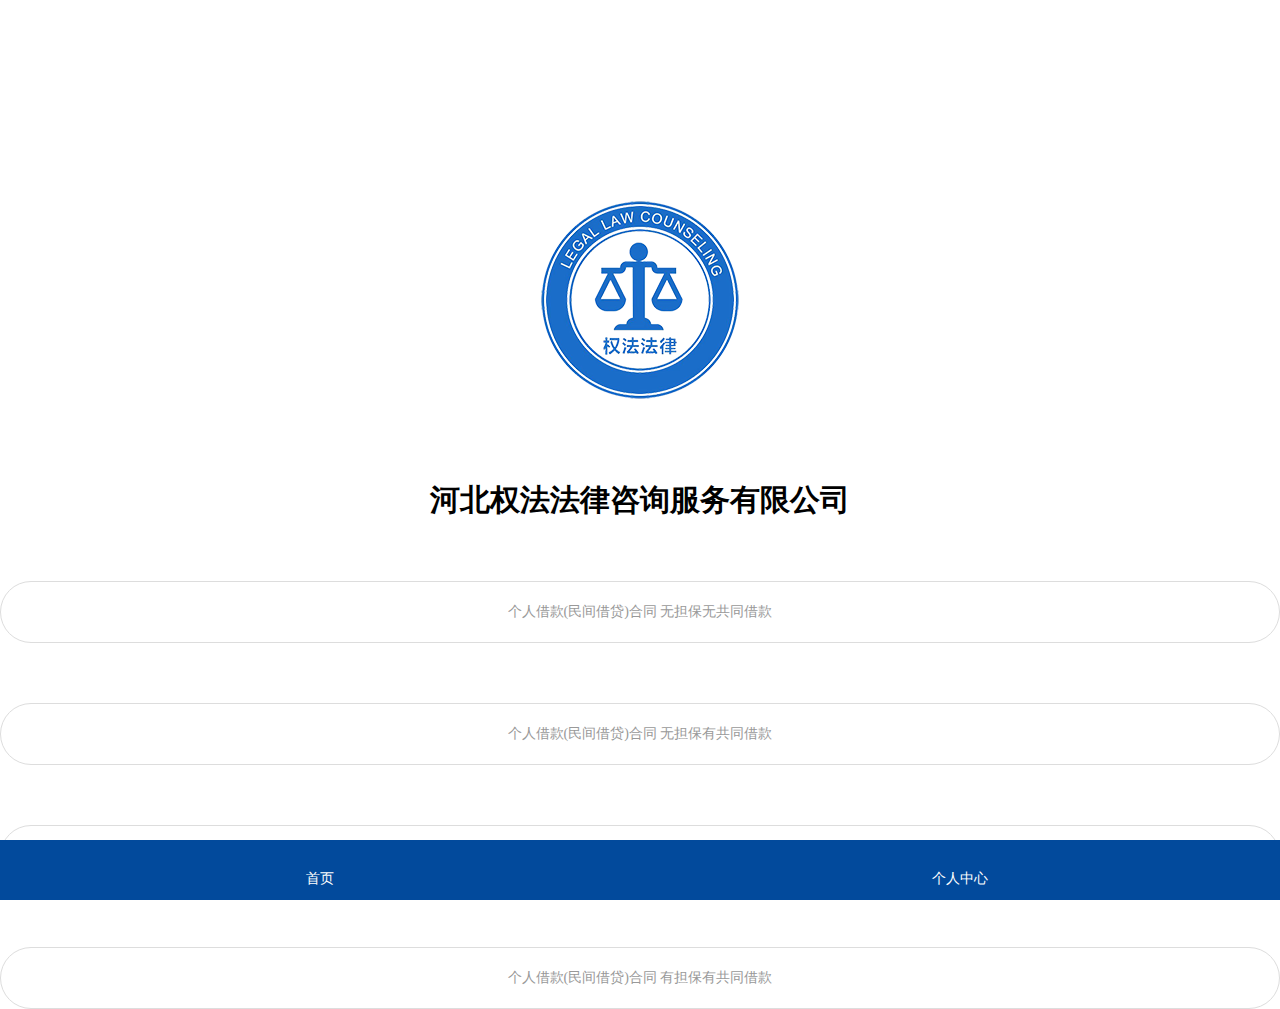
<file: shouji/index.html>
<!DOCTYPE html>
<html lang="en">
<head>
	<meta charset="UTF-8">
	<title></title>
	<link rel="stylesheet" href="css/reset.css">
	<link rel="stylesheet" href="css/style.css">
	<meta id="viewport" name="viewport" content="width=device-width,minimum-scale=1,maximum-scale=1">
	<script>
        window.onload = window.onresize = function(){
            var view_width = document.getElementsByTagName('html')[0].getBoundingClientRect().width;

            var _html = document.getElementsByTagName('html')[0];
            view_width>640?_html.style.fontSize = 640 / 16 + 'px':_html.style.fontSize = view_width / 16 + 'px';
        }
    </script>
</head>
<body>
<div class="root">
<div class="home_main">
	<img src="images/logo.png" alt="">
	<h3>河北权法法律咨询服务有限公司</h3>
	<a href="gerenxindai.html">
		<div class="btn">
			个人借款(民间借贷)合同 无担保无共同借款
		</div>
	</a>
		<a href="gerenxindai_gongtong.html">
		<div class="btn">
			个人借款(民间借贷)合同  无担保有共同借款
		</div>
	</a>
	<a href="danbaoren.html">
		<div class="btn">
			个人借款(民间借贷)合同 有担保无共同借款
		</div>
	</a>
		<a href="danbaoren_a.html">
		<div class="btn">
			个人借款(民间借贷)合同 有担保有共同借款
		</div>
	</a>
</div>
<div class="btn_a btnA">
	<div class="btn_lt">
	  <ul class="clearfix">
	  	<li>
	  		<a href="index.html">
	  			<span>首页</span>
	  		</a>
	  	</li>
	  	<li>
	  		<a href="geren.html">
	  			<span>个人中心</span>
	  		</a>
	  	</li>
	  </ul>
		
	</div>
</div>
	
</div>


    	
</body>
</html>
</file>
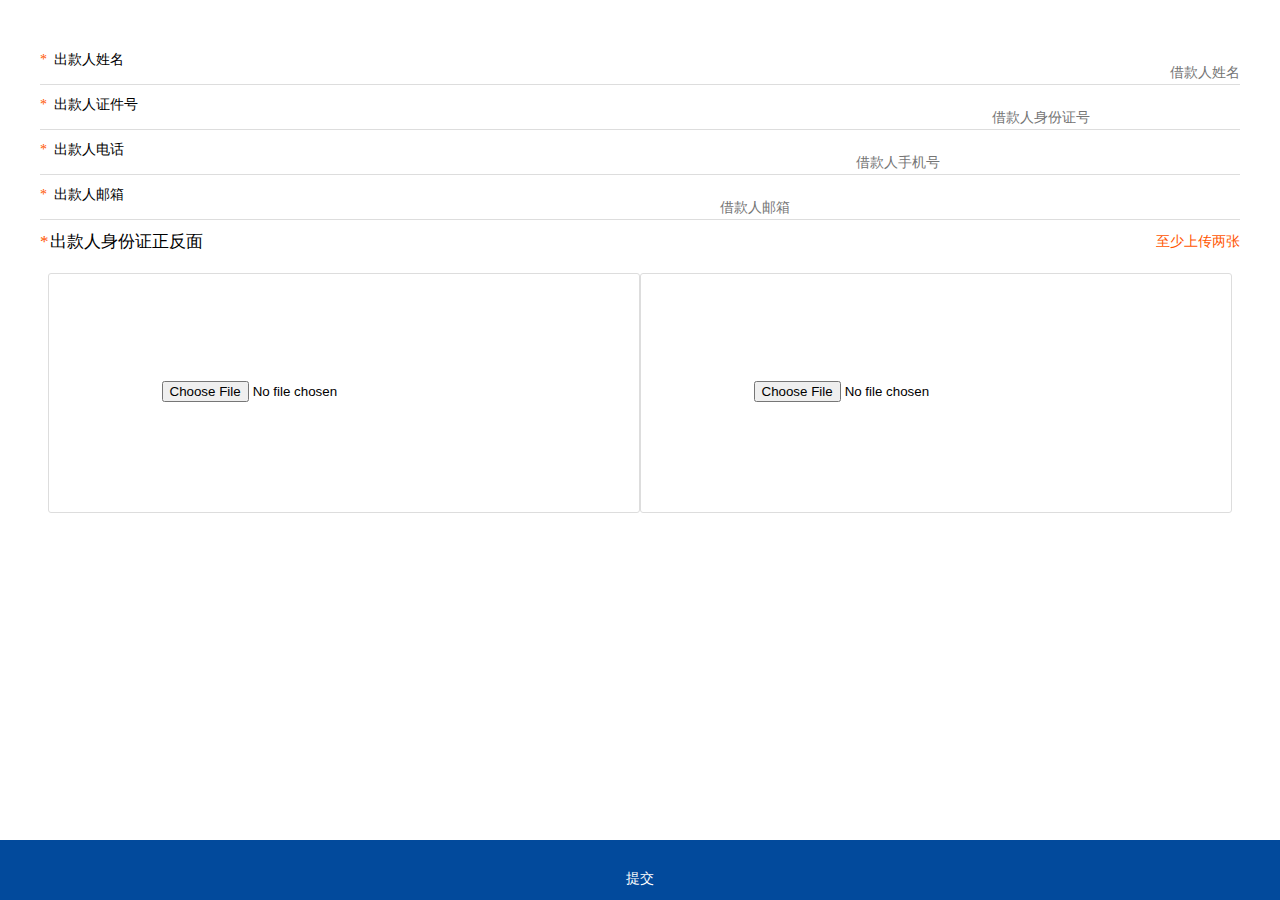
<file: shouji/chukuanren.html>
<!DOCTYPE html>
<html lang="en">
<head>
	<meta charset="UTF-8">
	<title></title>
	<link rel="stylesheet" href="css/reset.css">
	<link rel="stylesheet" href="css/style.css">
	<meta id="viewport" name="viewport" content="width=device-width,minimum-scale=1,maximum-scale=1">
	<script>
        window.onload = window.onresize = function(){
            var view_width = document.getElementsByTagName('html')[0].getBoundingClientRect().width;

            var _html = document.getElementsByTagName('html')[0];
            view_width>640?_html.style.fontSize = 640 / 16 + 'px':_html.style.fontSize = view_width / 16 + 'px';
        }
    </script>
</head>
<body>
<div class="root">
   <div class="temp-main">
  	 <div>
  	 	<div class="temp_main_list">
  	 		<div class="tamp_main_body">
  	 			<div>
  	 				<div class="tamp_main_box">
  	 					<div class="tamp_main_lf">
  	 						<span class="col">*</span>
  	 						出款人姓名
  	 					</div>
  	 					<div class="tamp_main_rg">
  	 						<input placeholder="借款人姓名" type="text" value="">
  	 					</div>
  	 				</div>
  	 				  	<div class="tamp_main_box">
  	 					<div class="tamp_main_lf">
  	 						<span class="col">*</span>
  	 						出款人证件号
  	 					</div>
  	 					<div class="tamp_main_rg">
  	 						<input placeholder="借款人身份证号" type="text" value="">
  	 					</div>
  	 				</div>
  	 				<div class="tamp_main_box">
  	 					<div class="tamp_main_lf">
  	 						<span class="col">*</span>
  	 						出款人电话
  	 					</div>
  	 					<div class="tamp_main_rg">
  	 						<input placeholder="借款人手机号" type="text" value="">
  	 					</div>
  	 				</div>
  	 					<div class="tamp_main_box">
  	 					<div class="tamp_main_lf">
  	 						<span class="col">*</span>
  	 						出款人邮箱
  	 					</div>
  	 					<div class="tamp_main_rg">
  	 						<input placeholder="借款人邮箱" type="text" value="">
  	 					</div>
  	 				</div>
  	 				<div>
  	 					<div class="am-list">
  	 						<div class="am-list-body">
  	 							<div class="am_list_top">
  	 								<span class="col">*</span>出款人身份证正反面
  	 								<span class="col_rg">至少上传两张</span>
  	 							</div>
  	 							<div class="am_list_btm">
  	 								<div class="am_list_btm_img am-flexbox ">
  	 								<div class="am_list_btm_img_put">
  	 									<input type="file">
  	 								</div>
                    <div class="am_list_btm_img_put">
                      <input type="file">
                    </div>
  	 									
  	 								</div>
  	 							</div>
  	 						</div>
  	 					</div>
  	 				</div>
  	 				<!-- <div class="tamp_main_box">
  	 					<div class="tamp_main_lf">
  	 						
  	 						共同借款人姓名
  	 					</div>
  	 					<div class="tamp_main_rg">
  	 						<input placeholder="共同借款人姓名" type="text" value="">
  	 					</div>
  	 				</div>
  	 				<div class="tamp_main_box">
  	 					<div class="tamp_main_lf">
  	 						
  	 						共同借款人身份证号码
  	 					</div>
  	 					<div class="tamp_main_rg">
  	 						<input placeholder="共同借款人身份证号码" type="text" value="">
  	 					</div>
  	 				</div>
  	 			    <div class="tamp_main_box">
  	 					<div class="tamp_main_lf">
  	 						
  	 						共同借款人手机号码
  	 					</div>
  	 					<div class="tamp_main_rg">
  	 						<input placeholder="共同借款人手机号码" type="text" value="">
  	 					</div>
  	 				</div>
  	 				<div class="tamp_main_box">
  	 					<div class="tamp_main_lf">
  	 						
  	 						共同借款人电子邮箱
  	 					</div>
  	 					<div class="tamp_main_rg">
  	 						<input placeholder="共同借款人电子邮箱" type="text" value="">
  	 					</div>
  	 				</div>
  	 				<div class="tamp_main_box">
  	 					<div class="tamp_main_lf">
  	 						<span class="col">*</span>
  	 						借款用途
  	 					</div>
  	 					<div class="tamp_main_rg">
  	 						<input placeholder="如：某某借款完成X事" type="text" value="">
  	 					</div>
  	 				</div>
  	 				<div class="tamp_main_box">
  	 					<div class="tamp_main_lf">
  	 						<span class="col">*</span>
  	 						借款金额
  	 					</div>
  	 					<div class="tamp_main_rg">
  	 						<input placeholder="借款金额" type="text" value="">
  	 					</div>
  	 				</div>
  	 				<div class="tamp_main_box">
  	 					<div class="tamp_main_lf">
  	 						<span class="col">*</span>
  	 						收款人账户名
  	 					</div>
  	 					<div class="tamp_main_rg">
  	 						<input placeholder="收款人账户名" type="text" value="">
  	 					</div>
  	 				</div>
  	 				<div class="tamp_main_box">
  	 					<div class="tamp_main_lf">
  	 						<span class="col">*</span>
  	 						开户行
  	 					</div>
  	 					<div class="tamp_main_rg">
  	 						<input placeholder="开户行" type="text" value="">
  	 					</div>
  	 				</div>
  	 				<div class="tamp_main_box">
  	 					<div class="tamp_main_lf">
  	 						<span class="col">*</span>
  	 						银行账户
  	 					</div>
  	 					<div class="tamp_main_rg">
  	 						<input placeholder="银行账户" type="text" value="">
  	 					</div>
  	 				</div>
            <div class="tamp_main_box">
              <div class="tamp_main_lf">
                <span class="col">*</span>
                还款日期
              </div>
              <div class="tamp_main_rg">
                <input placeholder="还款日期" type="text" value="">
              </div>
            </div> -->
  	 			</div>
  	 		</div>
  	 	</div>
  	 </div>
     <a href=""role="button "class="btn_a btnA"><span>提交</span></a>
  </div>
	
</div>


    	
</body>
</html>
</file>
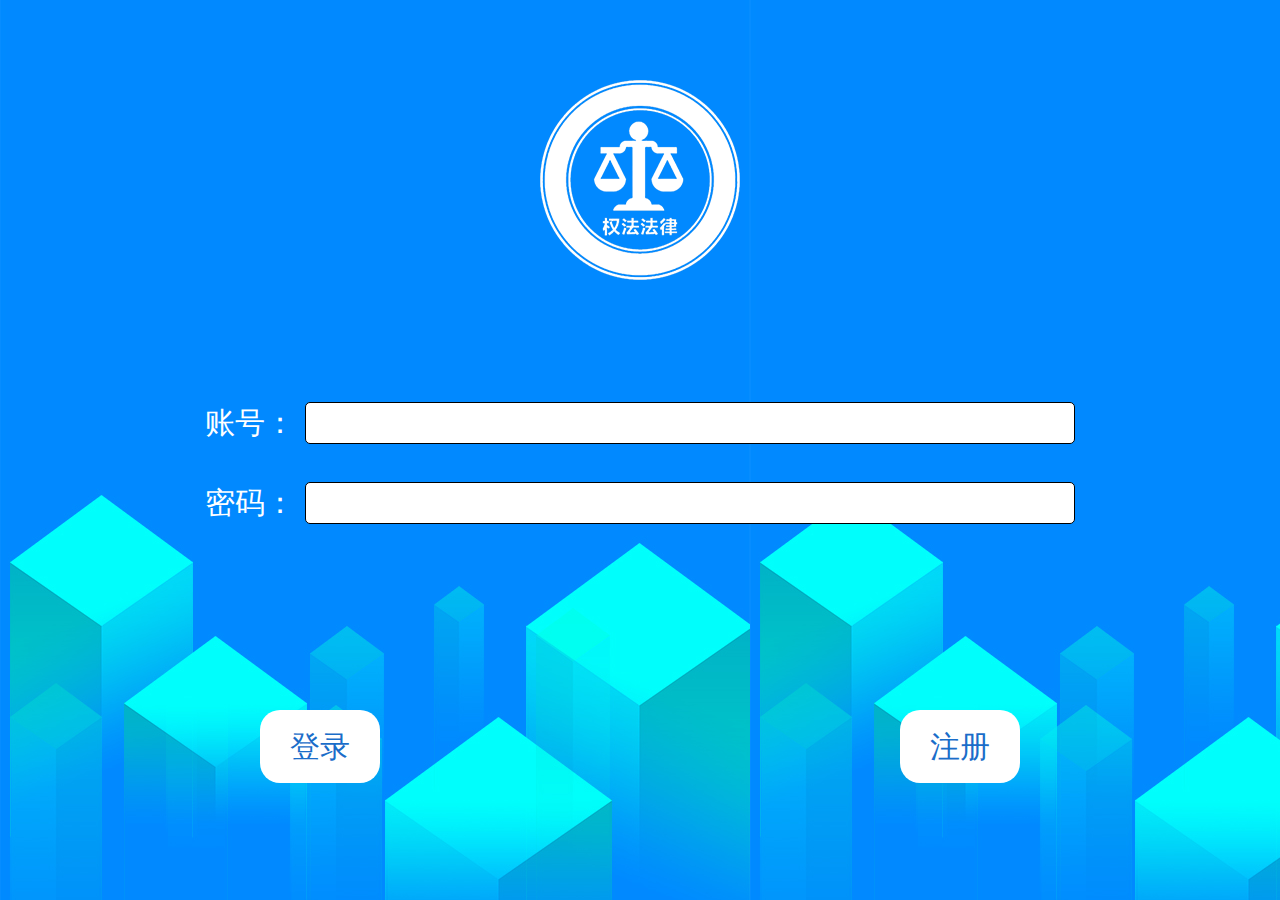
<file: shouji/denglu.html>
<!DOCTYPE html>
<html lang="en">
<head>
	<meta charset="UTF-8">
	<title></title>
	<link rel="stylesheet" href="css/reset.css">
	<link rel="stylesheet" href="css/style.css">
	<link rel="stylesheet" href="css/dl.css">
	<meta id="viewport" name="viewport" content="width=device-width,minimum-scale=1,maximum-scale=1">
	<script>
        window.onload = window.onresize = function(){
            var view_width = document.getElementsByTagName('html')[0].getBoundingClientRect().width;

            var _html = document.getElementsByTagName('html')[0];
            view_width>640?_html.style.fontSize = 640 / 16 + 'px':_html.style.fontSize = view_width / 16 + 'px';
        }
    </script>
    <script>
var _width = parseInt(window.screen.width);
var scale = _width/640;
var ua = navigator.userAgent.toLowerCase();
var result = /android (\d+\.\d+)/.exec(ua);
if (result){
var version = parseFloat(result[1]);
if(version>2.3){
document.write('<meta name="viewport" content="width=640, minimum-scale = '+scale+', maximum-scale = '+scale+', target-densitydpi=device-dpi">');
}else{
document.write('<meta name="viewport" content="width=640, target-densitydpi=device-dpi">');
}
} else {
document.write('<meta name="viewport" content="width=640, user-scalable=no, target-densitydpi=device-dpi">');
}
</script>
</head>
<body>
   <div class="logo">
   	<img src="images/lg.png"alt="">
   </div>
   <div class="list">
   <form action="">
    <ul>
      <li>
        <span>账号：</span>
        <input type="text">
      </li>
      <li>
        <span>密码：</span>
        <input type="password">
      </li>
     </ul>
   </form>
   </div>	
   <div class="a">
   <ul class="a_list clearfix">
   	<li>
   		<a href="index.html">登录</a>
   	</li>
   	<li>
   		<a href="zhuce.html">注册</a>
   	</li>
   </ul>
   	
   </div>
</body>
</html>
</file>
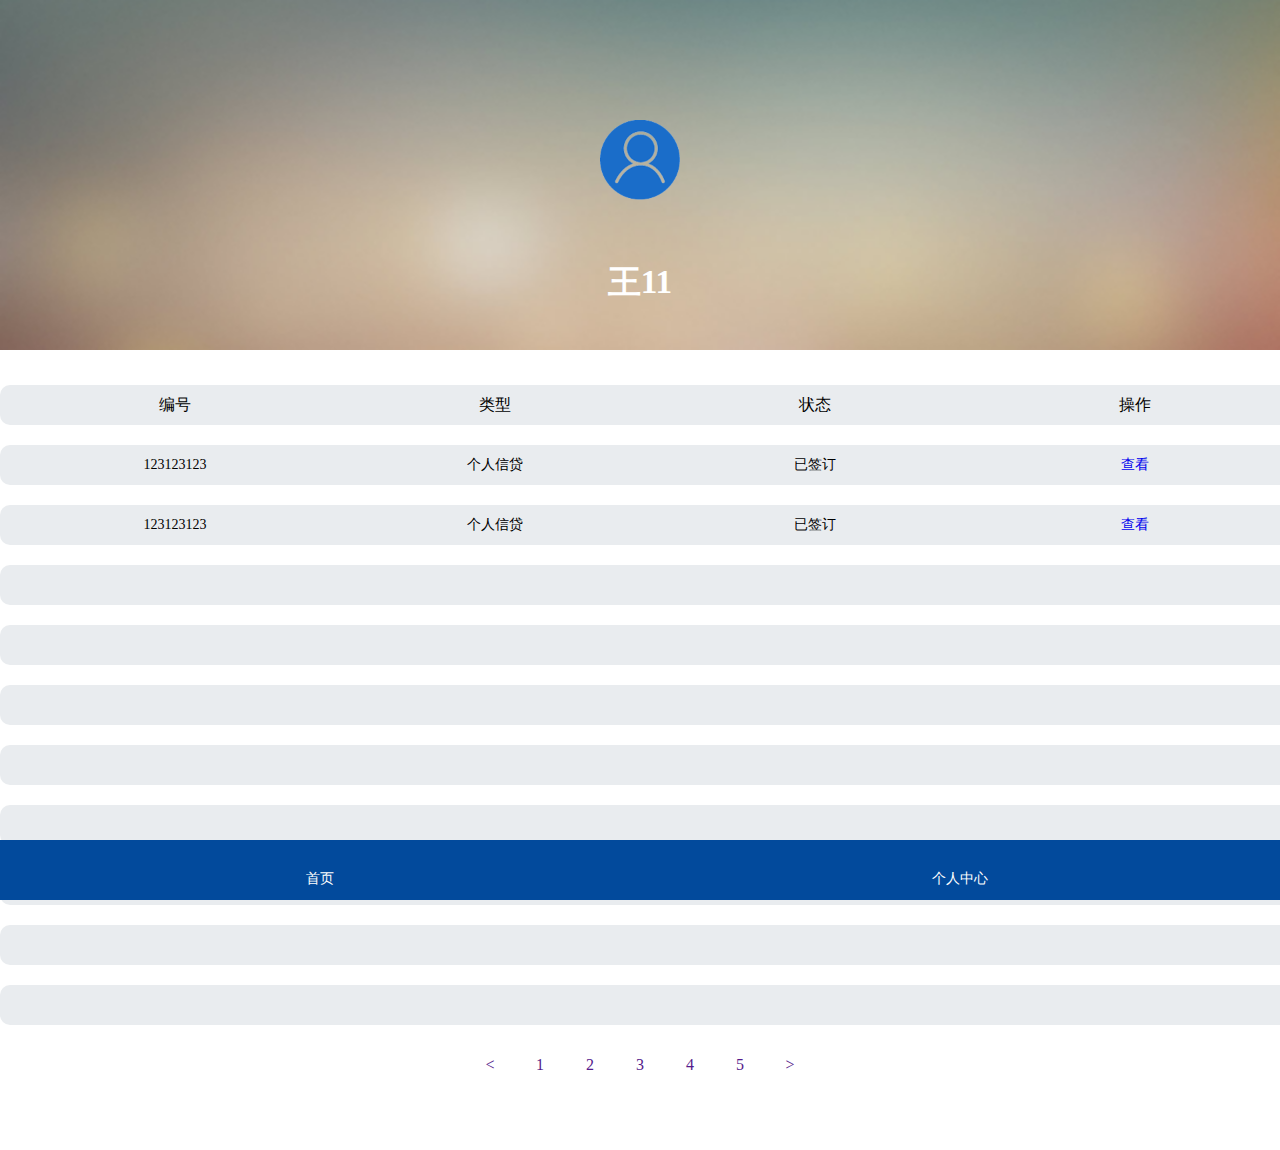
<file: shouji/geren.html>
<!DOCTYPE html>
<html lang="en">
<head>
	<meta charset="UTF-8">
	<title></title>
	<link rel="stylesheet" href="css/reset.css">
	<link rel="stylesheet" href="css/style.css">
	<meta id="viewport" name="viewport" content="width=device-width,minimum-scale=1,maximum-scale=1">
	<script>
        window.onload = window.onresize = function(){
            var view_width = document.getElementsByTagName('html')[0].getBoundingClientRect().width;

            var _html = document.getElementsByTagName('html')[0];
            view_width>640?_html.style.fontSize = 640 / 16 + 'px':_html.style.fontSize = view_width / 16 + 'px';
        }
    </script>
        <script>
var _width = parseInt(window.screen.width);
var scale = _width/640;
var ua = navigator.userAgent.toLowerCase();
var result = /android (\d+\.\d+)/.exec(ua);
if (result){
var version = parseFloat(result[1]);
if(version>2.3){
document.write('<meta name="viewport" content="width=640, minimum-scale = '+scale+', maximum-scale = '+scale+', target-densitydpi=device-dpi">');
}else{
document.write('<meta name="viewport" content="width=640, target-densitydpi=device-dpi">');
}
} else {
document.write('<meta name="viewport" content="width=640, user-scalable=no, target-densitydpi=device-dpi">');
}
</script>
</head>
<body>
<div class="comment_hd">
<div class="comment_hd_box">
    <div class="comment_hd_box-img">
        <img src="images/yonghu.png" alt="">
    </div>
    <div class="comment_hd_box-mingcheng">
        <h5>王11</h5>
    </div>
</div>  
</div>
<div class="comment_list">
<div class="comment_list_a">
<!--     <ul class="comment_list_a_ul">
        <li>
            <span>合同编号:</span>
            <input type="text" name="firstname">
        </li>
        <li>
            <span>合同类型:</span>
               <select name="cars">
            <option value="volvo">信贷业务</option>
            <option value="saab">车贷业务</option>
            </select>
        </li>
    </ul> -->

    <div class="container-fluid-b clearfix">
    <ul class="container-fluid-b-list clearfix">
        <li>编号</li>
        <li>类型</li>
        <li>状态</li>
        <li>操作</li>
    </ul>
    </div>
    <div class="container-fluid-c clearfix">
    <ul class="container-fluid-c-list clearfix">
        <li>123123123</li>
        <li>个人信贷</li>
        <li>已签订</li>
        <li> <a href="https://web.junziqian.com/applySign/toDetailAnony?ts=1570859464890&amp;applyNo=APL1176070947632328704&amp;sign=5EPFEcjKlJHorFvUVQNRB9fKrL2PUB1ogpt9nMaAlBk">查看</a>
    </li>
    </ul>

    </div>
        <div class="container-fluid-c clearfix">
    <ul class="container-fluid-c-list clearfix">
        <li>123123123</li>
        <li>个人信贷</li>
        <li>已签订</li>
        <li> <a href="https://web.junziqian.com/applySign/toDetailAnony?ts=1570859464890&amp;applyNo=APL1176070947632328704&amp;sign=5EPFEcjKlJHorFvUVQNRB9fKrL2PUB1ogpt9nMaAlBk">查看</a>
    </li>
    </ul>

    </div>
    <div class="container-fluid-c clearfix">
     </div>
     <div class="container-fluid-c clearfix">
     </div>
     <div class="container-fluid-c clearfix">
     </div>
     <div class="container-fluid-c clearfix">
     </div>
     <div class="container-fluid-c clearfix">
     </div>
     <div class="container-fluid-c clearfix">
     </div>
     <div class="container-fluid-c clearfix">
     </div>
     <div class="container-fluid-c clearfix">
     </div>
     <div class="fenye">
     <ul class="fenye-list clearfix">
        <li><a href="">&lt;</a></li>
        <li class="active"><a href="">1</a></li>
        <li><a href="">2</a></li>
        <li><a href="">3</a></li>
        <li><a href="">4</a></li>
        <li><a href="">5</a></li>
        <li><a href="">&gt;</a></li>
     </ul>
     </div>
</div>
</div>
<div class="btn_a btnA">
    <div class="btn_lt">
      <ul class="clearfix">
        <li>
            <a href="index.html">
                <span>首页</span>
            </a>
        </li>
        <li>
            <a href="geren.html">
                <span>个人中心</span>
            </a>
        </li>
      </ul>
        
    </div>
</div>

</body>
</html>
</file>
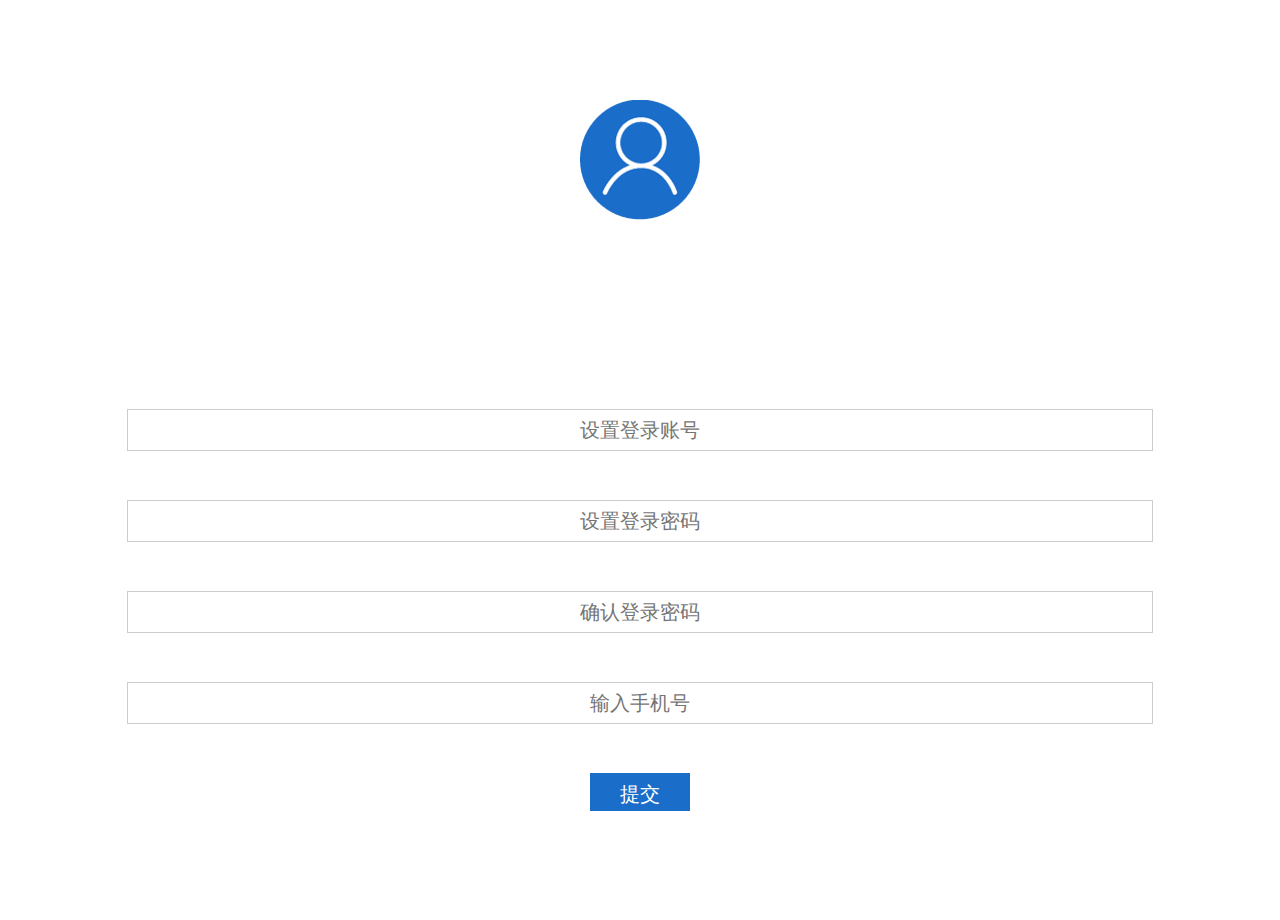
<file: shouji/zhuce.html>
<!DOCTYPE html>
<html lang="en">
<head>
	<meta charset="UTF-8">
	<title></title>
	<link rel="stylesheet" href="css/reset.css">
	<link rel="stylesheet" href="css/style.css">
	<link rel="stylesheet" href="css/zc.css">
	<link rel="stylesheet" href="font/iconfont.css">
	<meta id="viewport" name="viewport" content="width=device-width,minimum-scale=1,maximum-scale=1">
	<script>
        window.onload = window.onresize = function(){
            var view_width = document.getElementsByTagName('html')[0].getBoundingClientRect().width;

            var _html = document.getElementsByTagName('html')[0];
            view_width>640?_html.style.fontSize = 640 / 16 + 'px':_html.style.fontSize = view_width / 16 + 'px';
        }
    </script>
    <script>
var _width = parseInt(window.screen.width);
var scale = _width/640;
var ua = navigator.userAgent.toLowerCase();
var result = /android (\d+\.\d+)/.exec(ua);
if (result){
var version = parseFloat(result[1]);
if(version>2.3){
document.write('<meta name="viewport" content="width=640, minimum-scale = '+scale+', maximum-scale = '+scale+', target-densitydpi=device-dpi">');
}else{
document.write('<meta name="viewport" content="width=640, target-densitydpi=device-dpi">');
}
} else {
document.write('<meta name="viewport" content="width=640, user-scalable=no, target-densitydpi=device-dpi">');
}
</script>
</head>
<body>
<div class="header">
	<div class="header_logo">
		<img src="images/yonghu.png" height="120" width="120" alt="">
	</div>
<!-- 	<div class="box clearfix">
		<div class="box_list">
			<ul class="box_list_li clearfix">
				<li>
					<span class="iconfont icon-geren">个人注册</span>
				</li>
				<li>
					<span class="iconfont icon-qiye">企业注册</span>
				</li>
			</ul>
			<ol class="box_list_active">
  	            <li>
  		<input type="text" placeholder="设置登录账号">
  	            </li>
  	            <li>
  		<input type="password" placeholder="设置登录密码">
  	            </li>
  	  	        <li>
  		<input type="password" placeholder="确认登录密码">
  	            </li>
  	            <li>
  		<input type="text" placeholder="输入手机号">
  	            </li>
  	            <li class="box_list_ol_input clearfix" >
  	            <input type="text" placeholder="输入验证码" style="width: 50%;">
  	            <a href="#">获取验证码</a>
  	            </li>

			</ol>
		</div>
	</div> -->
</div>
<div class="container clearfix">
<div id="content1" class="active">
 <form action="">
          <ol class="box_list_active active">
                <li>
      <input type="text" placeholder="设置登录账号">
                </li>
                <li>
      <input type="password" placeholder="设置登录密码">
                </li>
                <li>
      <input type="password" placeholder="确认登录密码">
                </li>
                <li>
      <input type="text" placeholder="输入手机号">
                </li>
<!--                 <li class="box_list_ol_input clearfix" >
                <input type="text" placeholder="输入验证码" style="width: 50%;">
                <a href="#">获取验证码</a>
                </li> -->
                  <li class="tj">
                 <a href="index.html">提交</a>
                </li>
      </ol>
 </form>
</div>
<!-- <div id="content2">
	<ol class="box_list_active active">
  	            <li>
  		<input type="text" placeholder="输入公司名称">
  	            </li>  <li>
  		<input type="text" placeholder="设置登录账号">
  	            </li>
  	            <li>
  		<input type="password" placeholder="设置登录密码">
  	            </li>
  	  	        <li>
  		<input type="password" placeholder="确认登录密码">
  	            </li>
  	            <li>
  		<input type="text" placeholder="输入手机号">
  	            </li>
  	            <li class="box_list_ol_input clearfix" >
  	            <input type="text" placeholder="输入验证码" style="width: 50%;">
  	            <a href="#">获取验证码</a>
  	            </li>
  	            <li class="tj">
  	             <a href="#">提交</a>
  	            </li>

			</ol>
</div> -->
<!-- <ul class='nav'>
<li class="active"><a href="#content1"><span class="iconfont icon-geren">个人注册</span></a></li>
<li><a href="#content2"><span class="iconfont icon-qiye">企业注册</span></a></li> -->
<!-- </ul> -->
</div>
</body>
</html>
</file>
<file: shouji/css/style.css>
/* 
* @Author: Administrator
* @Date:   2019-10-18 09:35:27
* @Last Modified by:   Administrator
* @Last Modified time: 2019-11-09 16:31:00
*/
body{
	width: 100%;

}
.root {
	width: 100%;
	height: 100%;
}
.home_main{
	width: 100%;
	height: 800px;
}
.home_main img {
		    padding-top: 5rem;
    display: block;
    margin: auto auto 2rem;
}
.home_main >h3{
	text-align: center;
    margin: 0 0 1rem;
    font-size: 0.75rem;
}
.btn{
    line-height: 1.5rem;
    border: 1px solid #ddd;
    border-radius: 3.2rem;
    color: #999;
    text-align: center;
    font-size: 14px;
    margin-top: 1.5rem;
}
.temp-main{
    padding: 1rem 1rem 57px;
}
.tamp_main_box{
    height: 44px;
    border-bottom: 1px solid #ddd;

}
.tamp_main_lf{
    width: 45%;
    height: 40px;
    line-height: 40px;
    font-size: 14px;
  float: left;
    white-space: nowrap;
    overflow: hidden;
}
.tamp_main_rg {
    float: right;
}
.tamp_main_rg input{
    height: 40px;
    line-height: 40px;
    text-align: right;
    font-size: 14px;
    width: 150px;
    padding: 2px 0;
    border: 0;
    background-color: initial;
    line-height: 1;
    box-sizing: border-box;
}
.col{
color: #f50;
    width: 10px;
    display: inline-block;
}
.am-list-body{

}
.am_list_top{
    font-size: 17px;
    height: 44px;
    line-height: 44px;
    position: relative;
}
.col_rg{
    font-size: 14px;
    position: absolute;
    right: 0px;
    top: 0;
    color: #F50;
}
.am_list_btm_img{
        padding: 9px 8px 0;
    margin-bottom: 15px;
}
.am-flexbox {
        text-align: left;
    overflow: hidden;
    display: flex;
}
.am_list_btm_img_put{
    width: 50%;
    height: 6rem;
    line-height: 6rem;
        box-sizing: border-box;
    border-radius: 3px;
    border: 1px solid #ddd;
    background-color: #fff;
    position: relative;
}
.am_list_btm_img_put label{
    width: 100px;
    height: 100px;
}
.am_list_btm_img_put input{
    text-align: center;
    width:80%;
    height: 25px;
    display:inline-block;
    position: absolute;
    left: 25%;
    top: 50%;
    margin-left: -35px;
    margin-top: -12.5px;
}
.btn_a{
    width: 100%;
    text-align: center;
    height: 1.5rem;
    line-height: 1.5rem;
}
.btnA{
        background: #024a9c;
    bottom: 0;
    position: fixed!important;
    left: 0;
    border-radius: 0;
    z-index: 100;
}
.btnA span {
    color: #FFF;
    font-size: 14px;
}
.btn_lt li {
    width: 50%;
    height: 100%;
    float: left;
}
.tamp_main_pr{
    position: relative;
}
.input-sm {
    position: absolute;
    right: 0px;
    top: 25%;
}
.comment_hd{
    width: 100%;
    height: 350px;
    background: url(../images/hbg.png);
        background-size: cover;
}
.comment_hd_box{
    width: 100%;
    height: 100%;
    text-align: center;
}
.comment_hd_box-img{
}
.comment_hd_box-img img{
   width: 2rem;
    height: 2rem;
    padding:120px 0 60px 0px;
}
.comment_hd_box-mingcheng h5{
    color: #FFF;
    font-family: '微软雅黑';
}
.comment_list
{
    width: 100%;
    height: 800px;
}

.comment_list_a{
    padding-top: 20px;
    text-align: center;
}
.comment_list_a_ul li{
    height: 2.5rem;
    line-height: 2.5rem;
}
.comment_list_a_ul li>span{
    font-size: 24px;
}
.comment_list_a_ul li>input{
    width: 50%;
    height: 1.5rem;
    line-height: 1.5rem;
    border: 1px solid #939393;
    font-size: 24px;
}
.comment_list_a_ul select{
    width: 50%;
     height: 1.5rem;
    line-height: 1.5rem;
    border: 1px solid #939393;
    font-size: 24px;

}
.comment_list_a_ul select option{
    font-size: 16px;
}
.container-fluid-b{
    width: 100%;
    height: 40px;
    line-height: 40px;
    background-color: #e9ecef;
    border-radius: .25rem;
    padding: 0 15px;
    margin-top: 15px;
}
.container-fluid-b-list>li {
    width: 25%;
    font-size: 16px;
    float: left;
    text-align: center;
}
.container-fluid-c {
    width: 100%;
    height: 40px;
    line-height: 40px;
    background-color: #e9ecef;
    border-radius: .25rem;
    padding: 0 15px;
    margin-left: auto;
    margin-right: auto;
    margin-top: 20px;
}
.container-fluid-c-list>li {
    width: 25%;
    float: left;
    text-align: center;
    font-size: 14px;
}
.fenye{
    margin-top: 20px;

    display: inline-block;
}
.fenye .fenye-list li {
    font-size: 16px;
    text-align: center;
    width: 40px;
    height: 40px;
    line-height: 40px;
    background-color: #FFF;
    float: left;
    margin-left: 5px;
    margin-right: 5px;
}
</file>
<file: shouji/css/dl.css>
/* 
* @Author: Administrator
* @Date:   2019-10-18 09:40:08
* @Last Modified by:   Administrator
* @Last Modified time: 2019-10-23 09:40:26
*/
body{
	background: url(../images/bj.jpg);
	height: 100%;
}
.logo {
	margin-top: 2rem;
	text-align: center;
}
.logo img{
	width: 5rem;
	height: 5rem;
}
.list{
	margin-top: 3rem;
	text-align: center;
}
.list li{
	width: 100%;
	height: 1rem;
	line-height: 1rem;
	margin-bottom: 1rem;
}
.list span{
   color: #FFF;
   font-size: 0.75rem;
}
.list input{
	width: 60%;
	height: 1rem;
	line-height: 1rem;
	border: 1px solid #000;
	font-size: 0.75rem;
	background-color: #FFF;
	border-radius: 5px;
}
.a {
	width: 100%;
	margin-top: 5rem;
}
.a_list li{
	width: 50%;
	float: left;
	text-align: center;
}
.a_list li a{
	font-size: 0.75rem;
	padding: 20px 30px;
	color:#1a6dc9;
	background-color: #FFF;
	border-radius: 20px;
}
</file>
<file: shouji/css/zc.css>
/* 
* @Author: Administrator
* @Date:   2019-10-18 13:36:35
* @Last Modified by:   Administrator
* @Last Modified time: 2019-11-09 14:40:45
*/
.header {
	width: 100%;
	height: 100%;
}
.header_logo{
	width: 100%;
	height: auto;
	text-align: center;
	margin-top: 2.5rem;
	margin-bottom: 2.5rem;
}
.header_logo img{
}
.box{
	width: 100%;
	height: 100%;
}
.box_list_li {
	text-align: center;
}
.box_list_li li{
	width: 50%;
	height: 1rem;
	line-height: 1rem;
	float: left;
	text-align: center;
}
.box_list_active{
	width: 100%;
	height: 100%;
	margin-left: auto;
	margin-right: auto;
	text-align: center;
}
.box_list_active li{
	width: 100%;
	text-align: center;
	margin-top: 1rem;
}
.box_list_active li input{
	width: 80%;
	height: 1rem;
	line-height: 1.5rem;
	text-align: center;
	border: 1px solid #cccccc;
	font-size: 0.5rem;
}
.box_list_active  .tj>a{
	font-size: 0.5rem;
	padding: 10px 30px;
	background-color: #1a6dc9;
	color: #FFF;
}
.box_list_ol_input{
	text-align: left;
}
.box_list_ol_input>input{
	width: 50%;
}
.box_list_ol_input a{
	padding:  8px 40px;
	font-size: 0.5rem;
	color: #FFF;
	background-color: #1a6dc9;
}
.container {
position: relative;
width: 100%;
height: 600px;
box-sizing: border-box;
}
.nav {
	width: 80%;
position: relative;
overflow: hidden;
list-style: none;
padding: 0;
margin-top: 0.25rem;
margin-left: auto;
margin-right: auto;
}
.nav  li{
list-style: none;
}
.nav li {
width: 50%;
float: left;
text-align: center;
background: #ddd;
}
.nav  >li >a {
display: block;
line-height: 36px;
font-size: 0.5rem;
cursor: pointer;
text-decoration: none;
color: #FFF;
}
#content1, #content2 {
position: absolute;
overflow: hidden;
top: 40px;
box-sizing: border-box;
}
#content1, #content2 {
display: none;
width: 100%;
background: #fff;
}
#content1:target, #content2:target {
display: block;
}
#content1.active {
display: block;
}
.active ~ .nav li:first-child {
background: #1a6dc9;
color: #fff;
}
#content1:target ~ .nav li {
background: #ddd;
color: #FFF;
}
#content1:target ~ .nav li:first-child {
background: #1a6dc9;
color: #fff;
}
#content2:target ~ .nav li {
background: #ddd;
color: #FFF;
}
#content2:target ~ .nav li:last-child {
background: #1a6dc9;
color: #fff;
}
</file>
<file: shouji/font/iconfont.css>
@font-face {font-family: "iconfont";
  src: url('iconfont.eot?t=1571103889527'); /* IE9 */
  src: url('iconfont.eot?t=1571103889527#iefix') format('embedded-opentype'), /* IE6-IE8 */
  url('[data-uri]') format('woff2'),
  url('iconfont.woff?t=1571103889527') format('woff'),
  url('iconfont.ttf?t=1571103889527') format('truetype'), /* chrome, firefox, opera, Safari, Android, iOS 4.2+ */
  url('iconfont.svg?t=1571103889527#iconfont') format('svg'); /* iOS 4.1- */
}

.iconfont {
  font-family: "iconfont" !important;
  font-size: 24px;
  font-style: normal;
  -webkit-font-smoothing: antialiased;
  -moz-osx-font-smoothing: grayscale;
}

.icon-qiye:before {
  content: "\e724";
}

.icon-geren:before {
  content: "\e52a";
}
</file>
